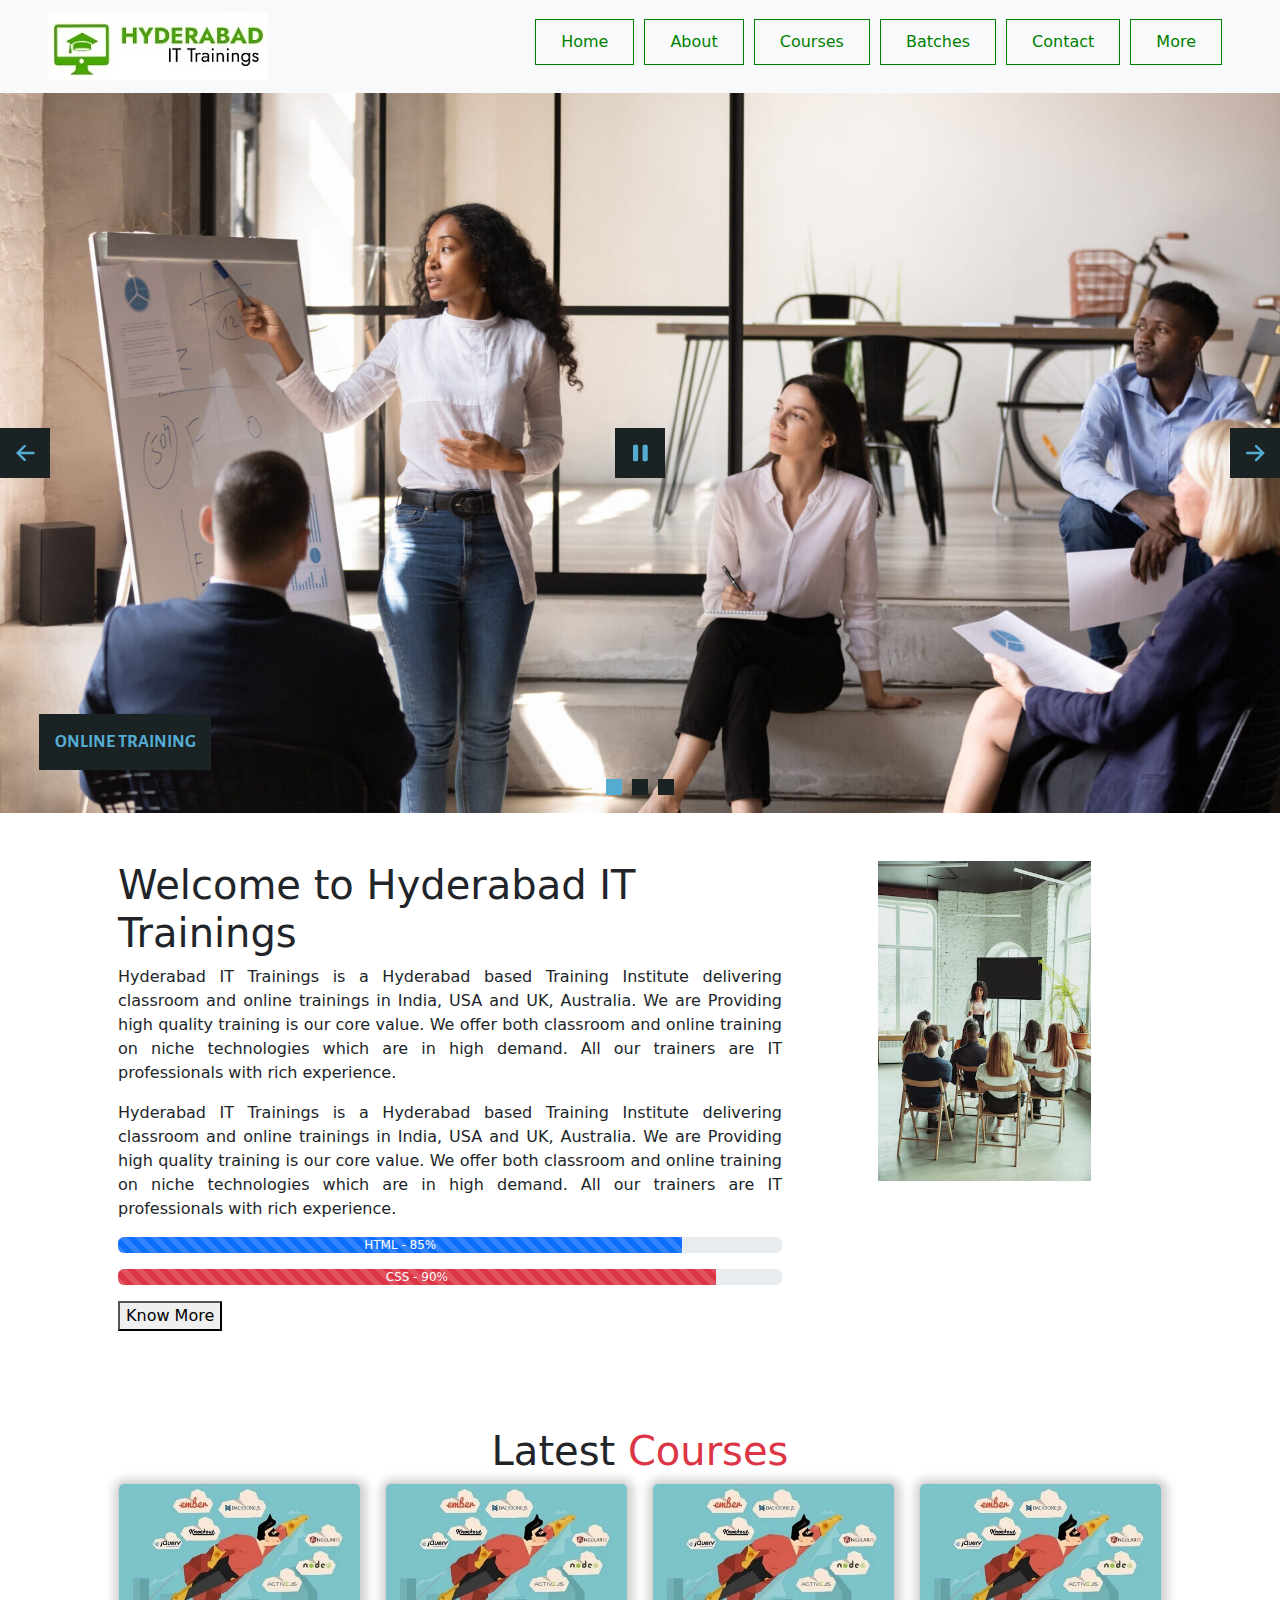
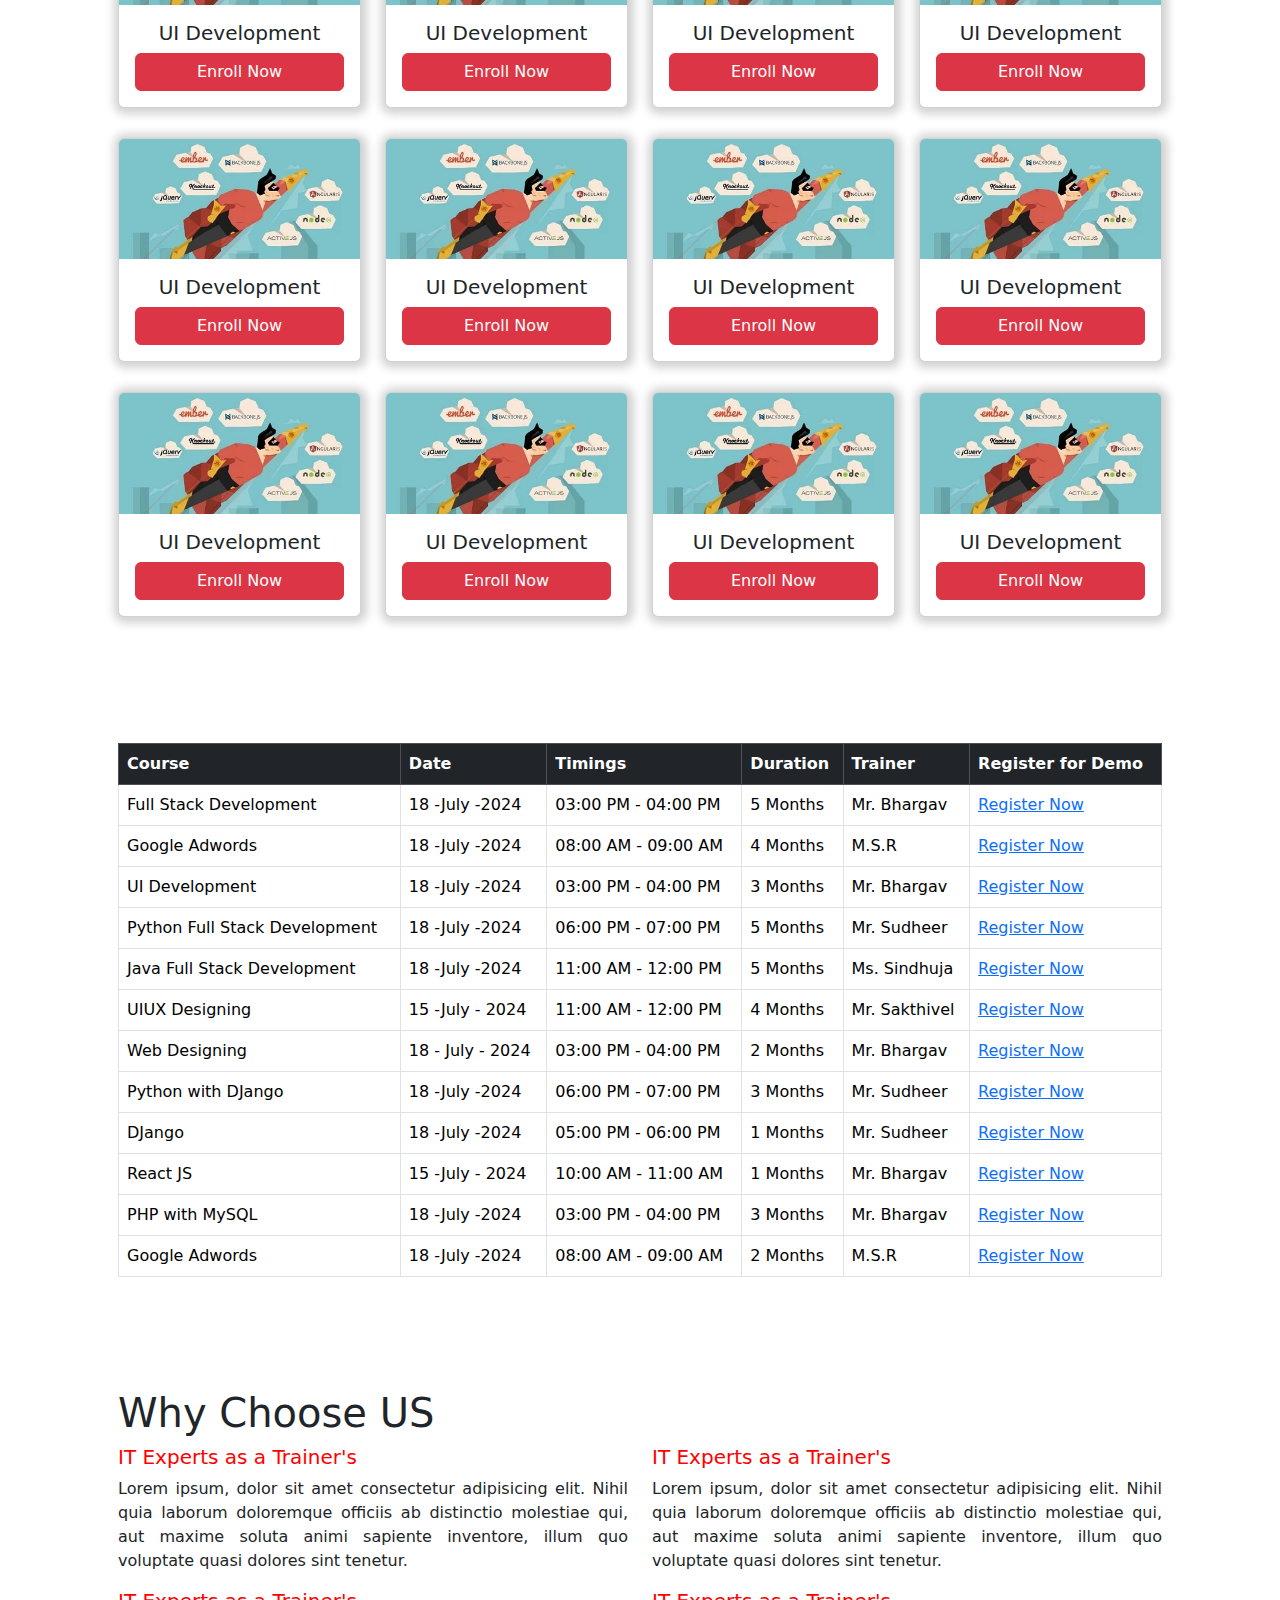
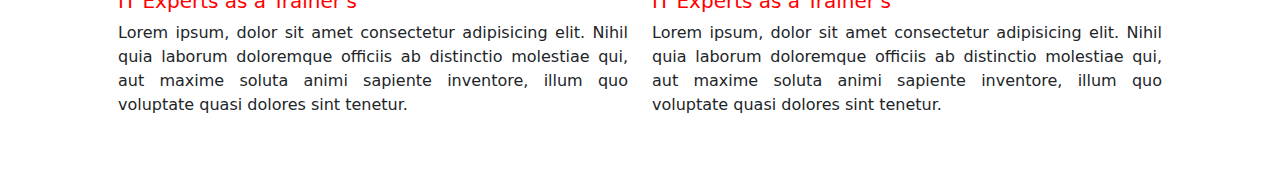
<file: index.html>
<!DOCTYPE html>
<html lang="en">

<head>
    <meta charset="UTF-8">
    <meta name="viewport" content="width=device-width, initial-scale=1.0">
    <title>Document</title>
    <link rel="stylesheet" href="css/bootstrap.min.css">
    <script src="js/bootstrap.bundle.min.js"></script>
    <link rel="stylesheet" href="style.css">
    <!-- Start WOWSlider.com HEAD section -->
    <link rel="stylesheet" type="text/css" href="engine1/style.css" />
    <script type="text/javascript" src="engine1/jquery.js"></script>
    <!-- End WOWSlider.com HEAD section -->
</head>

<body>
    <header class="container-fluid px-5 sticky-top bg-light">
        <nav class="navbar navbar-expand-md">
            <a class="navbar-brand" href="#">
                <img src="assets/logo.jpg" alt="">
            </a>
            <button class="navbar-toggler" data-bs-target="#mainNav" data-bs-toggle="collapse">
                <span class="navbar-toggler-icon"></span>
            </button>
            <div id="mainNav" class="collapse navbar-collapse justify-content-end">
                <ul class="navbar-nav">
                    <li class="nav-item">
                        <a href="#" class="nav-link">Home</a>
                    </li>
                    <li class="nav-item">
                        <a href="#about" class="nav-link">About</a>
                    </li>
                    <li class="nav-item">
                        <a href="#courses" class="nav-link">Courses</a>
                    </li>
                    <li class="nav-item">
                        <a href="#batches" class="nav-link">Batches</a>
                    </li>
                    <li class="nav-item">
                        <a href="#contact" class="nav-link">Contact</a>
                    </li>
                    <li class="nav-item">
                        <a href="#more" data-bs-toggle="offcanvas" class="nav-link">More</a>
                    </li>
                </ul>
            </div>
        </nav>
    </header>
    <!--Offcanvas Starts-->
    <div class="offcanvas offcanvas-end" id="more">
        <div class="offcanvas-header">
            <h5>Follow Us for More</h5>
            <button class="btn-close" data-bs-dismiss="offcanvas"></button>
        </div>
        <div class="offcanvas-body">
            <p>Lorem ipsum dolor sit amet consectetur adipisicing elit. Ab deleniti sed numquam ea tenetur est
                repudiandae iste, minima omnis eaque, quod earum obcaecati. Soluta quidem reiciendis debitis, minus
                officia atque?</p>
        </div>
    </div>
    <!--Offcanvas Ends-->
    <section class="container-fluid p-0" style="overflow: hidden;">
        <!-- Start WOWSlider.com BODY section -->
        <div id="wowslider-container1">
            <div class="ws_images">
                <ul>
                    <li><img src="data1/images/banner1.jpg" alt="Online Training" title="Online Training"
                            id="wows1_0" /></li>
                    <li><a href="#"><img src="data1/images/banner2.jpg" alt="javascript photo gallery"
                                title="Placement Assistance" id="wows1_1" /></a></li>
                    <li><img src="data1/images/banner3.jpg" alt="Learn From Developers" title="Learn From Developers"
                            id="wows1_2" /></li>
                </ul>
            </div>
            <div class="ws_bullets">
                <div>
                    <a href="#" title="Online Training"><span><img src="data1/tooltips/banner1.jpg"
                                alt="Online Training" />1</span></a>
                    <a href="#" title="Placement Assistance"><span><img src="data1/tooltips/banner2.jpg"
                                alt="Placement Assistance" />2</span></a>
                    <a href="#" title="Learn From Developers"><span><img src="data1/tooltips/banner3.jpg"
                                alt="Learn From Developers" />3</span></a>
                </div>
            </div>

        </div>
        <script type="text/javascript" src="engine1/wowslider.js"></script>
        <script type="text/javascript" src="engine1/script.js"></script>
        <!-- End WOWSlider.com BODY section -->
    </section>
    <section class="container" id="about">
        <div class="row">
            <div class="col-12 col-lg-8 p-5">
                <h1>Welcome to Hyderabad IT Trainings</h1>
                <p>Hyderabad IT Trainings is a Hyderabad based Training Institute delivering classroom and online
                    trainings in India, USA and UK, Australia. We are Providing high quality training is our core value.
                    We offer both classroom and online training on niche technologies which are in high demand. All our
                    trainers are IT professionals with rich experience.</p>
                <p>Hyderabad IT Trainings is a Hyderabad based Training Institute delivering classroom and online
                    trainings in India, USA and UK, Australia. We are Providing high quality training is our core value.
                    We offer both classroom and online training on niche technologies which are in high demand. All our
                    trainers are IT professionals with rich experience.</p>

                <div class="progress my-3">
                    <div class="progress-bar progress-bar-striped progress-bar-animated" style="width: 85%;">
                        HTML - 85%
                    </div>
                </div>
                <div class="progress my-3">
                    <div class="progress-bar progress-bar-striped progress-bar-animated bg-danger" style="width: 90%;">
                        CSS - 90%
                    </div>
                </div>



                <button data-bs-target="#more" data-bs-toggle="collapse">Know More</button>
                <div class="collapse" id="more">
                    <p>Hyderabad IT Trainings is a Hyderabad based Training Institute delivering classroom and online
                        trainings in India, USA and UK, Australia. We are Providing high quality training is our core
                        value.
                        We offer both classroom and online training on niche technologies which are in high demand. All
                        our
                        trainers are IT professionals with rich experience.</p>
                </div>
            </div>
            <div class="col-12 col-lg-4 p-5">
                <img src="about.avif" class="w-75" alt="">
            </div>
        </div>
    </section>

    <!--Modal Starts-->
    <div class="modal fade" id="enroll" data-bs-backdrop="static">
        <div class="modal-dialog modal-dialog-centered">
            <div class="modal-content">
                <div class="modal-header">
                    <h5 class="modal-title">Enroll Now</h5>
                    <button class="btn-close" data-bs-dismiss="modal"></button>
                </div>
                <div class="modal-body">
                    <form action="">
                        <div class="form-floating mb-3">
                            <input type="text" placeholder="" class=" form-control">
                            <label for="name">Name</label>
                        </div>
                        <div class="form-floating mb-3">
                            <input type="text" placeholder="" class=" form-control">
                            <label for="name">Email</label>
                        </div>
                        <div class="form-floating mb-3">
                            <input type="text" placeholder="" class=" form-control">
                            <label for="name">Mobile</label>
                        </div>
                        <select name="" id="" class="form-select">
                            <option value="" hidden>Interested Course</option>
                            <option value="">UI U Designing</option>
                            <option value="">UI Development</option>
                            <option value="">MERN Fullstack</option>
                        </select>

                </div>
                <div class="modal-footer">
                    <button data-bs-dismiss="modal" class="btn btn-danger">Spoil My Life</button>
                    <input type="submit" value="Start Your Journey" class="btn btn-success">
                    </form>
                </div>
            </div>
        </div>
    </div>
    <!--Modal Ends-->

    <section class=" container p-5 text-center" id="courses">
        <h1>Latest <span class="text-danger">Courses</span></h1>
        <div class="row">
            <div class="col-8 col-md-6 col-lg-4 col-xl-3 mx-auto">
                <div class="card">
                    <img src="assets/full-stack-dev-min.jpg" class="w-100" alt="">
                    <div class="card-body">
                        <h5 class="card-title">UI Development</h5> <button class="btn btn-danger w-100"
                            data-bs-target="#enroll" data-bs-toggle="modal">Enroll
                            Now</button>

                    </div>
                </div>
            </div>
            <div class="col-8 col-md-6 col-lg-4 col-xl-3 mx-auto">
                <div class="card">
                    <img src="assets/full-stack-dev-min.jpg" class="w-100" alt="">
                    <div class="card-body">
                        <h5 class="card-title">UI Development</h5> <button class="btn btn-danger w-100"
                            data-bs-target="#enroll" data-bs-toggle="modal">Enroll
                            Now</button>
                    </div>
                </div>
            </div>
            <div class="col-8 col-md-6 col-lg-4 col-xl-3 mx-auto">
                <div class="card">
                    <img src="assets/full-stack-dev-min.jpg" class="w-100" alt="">
                    <div class="card-body">
                        <h5 class="card-title">UI Development</h5> <button class="btn btn-danger w-100"
                            data-bs-target="#enroll" data-bs-toggle="modal">Enroll
                            Now</button>
                    </div>
                </div>
            </div>
            <div class="col-8 col-md-6 col-lg-4 col-xl-3 mx-auto">
                <div class="card">
                    <img src="assets/full-stack-dev-min.jpg" class="w-100" alt="">
                    <div class="card-body">
                        <h5 class="card-title">UI Development</h5> <button class="btn btn-danger w-100"
                            data-bs-target="#enroll" data-bs-toggle="modal">Enroll
                            Now</button>
                    </div>
                </div>
            </div>
            <div class="col-8 col-md-6 col-lg-4 col-xl-3 mx-auto">
                <div class="card">
                    <img src="assets/full-stack-dev-min.jpg" class="w-100" alt="">
                    <div class="card-body">
                        <h5 class="card-title">UI Development</h5> <button class="btn btn-danger w-100"
                            data-bs-target="#enroll" data-bs-toggle="modal">Enroll
                            Now</button>
                    </div>
                </div>
            </div>
            <div class="col-8 col-md-6 col-lg-4 col-xl-3 mx-auto">
                <div class="card">
                    <img src="assets/full-stack-dev-min.jpg" class="w-100" alt="">
                    <div class="card-body">
                        <h5 class="card-title">UI Development</h5> <button class="btn btn-danger w-100"
                            data-bs-target="#enroll" data-bs-toggle="modal">Enroll
                            Now</button>
                    </div>
                </div>
            </div>
            <div class="col-8 col-md-6 col-lg-4 col-xl-3 mx-auto">
                <div class="card">
                    <img src="assets/full-stack-dev-min.jpg" class="w-100" alt="">
                    <div class="card-body">
                        <h5 class="card-title">UI Development</h5> <button class="btn btn-danger w-100"
                            data-bs-target="#enroll" data-bs-toggle="modal">Enroll
                            Now</button>
                    </div>
                </div>
            </div>
            <div class="col-8 col-md-6 col-lg-4 col-xl-3 mx-auto">
                <div class="card">
                    <img src="assets/full-stack-dev-min.jpg" class="w-100" alt="">
                    <div class="card-body">
                        <h5 class="card-title">UI Development</h5> <button class="btn btn-danger w-100"
                            data-bs-target="#enroll" data-bs-toggle="modal">Enroll
                            Now</button>
                    </div>
                </div>
            </div>
            <div class="col-8 col-md-6 col-lg-4 col-xl-3 mx-auto">
                <div class="card">
                    <img src="assets/full-stack-dev-min.jpg" class="w-100" alt="">
                    <div class="card-body">
                        <h5 class="card-title">UI Development</h5> <button class="btn btn-danger w-100"
                            data-bs-target="#enroll" data-bs-toggle="modal">Enroll
                            Now</button>
                    </div>
                </div>
            </div>
            <div class="col-8 col-md-6 col-lg-4 col-xl-3 mx-auto">
                <div class="card">
                    <img src="assets/full-stack-dev-min.jpg" class="w-100" alt="">
                    <div class="card-body">
                        <h5 class="card-title">UI Development</h5> <button class="btn btn-danger w-100"
                            data-bs-target="#enroll" data-bs-toggle="modal">Enroll
                            Now</button>
                    </div>
                </div>
            </div>
            <div class="col-8 col-md-6 col-lg-4 col-xl-3 mx-auto">
                <div class="card">
                    <img src="assets/full-stack-dev-min.jpg" class="w-100" alt="">
                    <div class="card-body">
                        <h5 class="card-title">UI Development</h5> <button class="btn btn-danger w-100"
                            data-bs-target="#enroll" data-bs-toggle="modal">Enroll
                            Now</button>
                    </div>
                </div>
            </div>
            <div class="col-8 col-md-6 col-lg-4 col-xl-3 mx-auto">
                <div class="card">
                    <img src="assets/full-stack-dev-min.jpg" class="w-100" alt="">
                    <div class="card-body">
                        <h5 class="card-title">UI Development</h5> <button class="btn btn-danger w-100"
                            data-bs-target="#enroll" data-bs-toggle="modal">Enroll
                            Now</button>
                    </div>
                </div>
            </div>
        </div>
    </section>
    <section class=" container p-5 batches" id="batches">
        <div class="table-responsive">
            <table class=" table table-bordered table-hover">
                <thead class="table-dark">
                    <tr>
                        <th>Course</th>
                        <th>Date</th>
                        <th>Timings</th>
                        <th>Duration</th>
                        <th>Trainer</th>
                        <th>Register for Demo</th>
                    </tr>
                </thead>
                <tbody>
                    <tr>
                        <td>Full Stack Development</td>
                        <td>18 -July -2024</td>
                        <td>03:00 PM - 04:00 PM</td>
                        <td>5 Months</td>
                        <td>Mr. Bhargav</td>
                        <td><a href="https://hyderabadittrainings.com/mern-fullstack-developer-course-hyderabad.php">Register
                                Now</a></td>
                    </tr>
                    <tr>
                        <td>Google Adwords</td>
                        <td>18 -July -2024</td>
                        <td>08:00 AM - 09:00 AM</td>
                        <td>4 Months</td>
                        <td>M.S.R</td>
                        <td><a href="https://hyderabadittrainings.com/adwords-training-hyderabad.php">Register Now</a>
                        </td>
                    </tr>
                    <tr>
                        <td>UI Development</td>
                        <td>18 -July -2024</td>
                        <td>03:00 PM - 04:00 PM</td>
                        <td>3 Months</td>
                        <td>Mr. Bhargav</td>
                        <td><a href="https://hyderabadittrainings.com/ui-developer-course-hyderabad.php">Register
                                Now</a>
                        </td>
                    </tr>
                    <tr>
                        <td>Python Full Stack Development</td>
                        <td>18 -July -2024</td>
                        <td>06:00 PM - 07:00 PM</td>
                        <td>5 Months</td>
                        <td>Mr. Sudheer</td>
                        <td><a href="https://hyderabadittrainings.com/python-fullstack-developer-course-hyderabad.php">Register
                                Now</a></td>
                    </tr>
                    <tr>
                        <td>Java Full Stack Development</td>
                        <td>18 -July -2024</td>
                        <td>11:00 AM - 12:00 PM</td>
                        <td>5 Months</td>
                        <td>Ms. Sindhuja</td>
                        <td><a href="https://hyderabadittrainings.com/java-fullstack-developer-course-hyderabad.php">Register
                                Now</a></td>
                    </tr>
                    <tr>
                        <td>UIUX Designing</td>
                        <td>15 -July - 2024</td>
                        <td>11:00 AM - 12:00 PM</td>
                        <td>4 Months</td>
                        <td>Mr. Sakthivel</td>
                        <td><a href="https://hyderabadittrainings.com/ui-ux-designing-course-hyderabad.php">Register
                                Now</a>
                        </td>
                    </tr>
                    <tr>
                        <td>Web Designing</td>
                        <td>18 - July - 2024</td>
                        <td>03:00 PM - 04:00 PM</td>
                        <td>2 Months</td>
                        <td>Mr. Bhargav</td>
                        <td><a href="https://hyderabadittrainings.com/newbatches.php">Register Now</a></td>
                    </tr>
                    <tr>
                        <td>Python with DJango</td>
                        <td>18 -July -2024</td>
                        <td>06:00 PM - 07:00 PM</td>
                        <td>3 Months</td>
                        <td>Mr. Sudheer</td>
                        <td><a href="https://hyderabadittrainings.com/python-training-hyderabad.php">Register Now</a>
                        </td>
                    </tr>
                    <tr>
                        <td>DJango</td>
                        <td>18 -July -2024</td>
                        <td>05:00 PM - 06:00 PM</td>
                        <td>1 Months</td>
                        <td>Mr. Sudheer</td>
                        <td><a href="https://hyderabadittrainings.com/python-django-training-hyderabad.php">Register
                                Now</a>
                        </td>
                    </tr>
                    <tr>
                        <td>React JS</td>
                        <td>15 -July - 2024</td>
                        <td>10:00 AM - 11:00 AM</td>
                        <td>1 Months</td>
                        <td>Mr. Bhargav</td>
                        <td><a href="https://hyderabadittrainings.com/reactjs-training-hyderabad.php">Register Now</a>
                        </td>
                    </tr>
                    <tr>
                        <td>PHP with MySQL</td>
                        <td>18 -July -2024</td>
                        <td>03:00 PM - 04:00 PM</td>
                        <td>3 Months</td>
                        <td>Mr. Bhargav</td>
                        <td><a href="https://hyderabadittrainings.com/php-training-hyderabad.php">Register Now</a></td>
                    </tr>
                    <tr>
                        <td>Google Adwords</td>
                        <td>18 -July -2024</td>
                        <td>08:00 AM - 09:00 AM</td>
                        <td>2 Months</td>
                        <td>M.S.R</td>
                        <td><a href="https://hyderabadittrainings.com/adwords-training-hyderabad.php">Register Now</a>
                        </td>
                    </tr>
                </tbody>
            </table>
        </div>
    </section>
    <section class=" container p-5 choose ">
        <h1>Why Choose US</h1>
        <div class="row">
            <div class="col-12 col-lg-6">
                <h5>IT Experts as a Trainer's</h5>
                <p>Lorem ipsum, dolor sit amet consectetur adipisicing elit. Nihil quia laborum doloremque officiis ab
                    distinctio molestiae qui, aut maxime soluta animi sapiente inventore, illum quo voluptate quasi
                    dolores
                    sint tenetur. </p>
            </div>
            <div class="col-12 col-lg-6">
                <h5>IT Experts as a Trainer's</h5>
                <p>Lorem ipsum, dolor sit amet consectetur adipisicing elit. Nihil quia laborum doloremque officiis ab
                    distinctio molestiae qui, aut maxime soluta animi sapiente inventore, illum quo voluptate quasi
                    dolores
                    sint tenetur. </p>
            </div>
            <div class="col-12 col-lg-6">
                <h5>IT Experts as a Trainer's</h5>
                <p>Lorem ipsum, dolor sit amet consectetur adipisicing elit. Nihil quia laborum doloremque officiis ab
                    distinctio molestiae qui, aut maxime soluta animi sapiente inventore, illum quo voluptate quasi
                    dolores
                    sint tenetur. </p>
            </div>
            <div class="col-12 col-lg-6">
                <h5>IT Experts as a Trainer's</h5>
                <p>Lorem ipsum, dolor sit amet consectetur adipisicing elit. Nihil quia laborum doloremque officiis ab
                    distinctio molestiae qui, aut maxime soluta animi sapiente inventore, illum quo voluptate quasi
                    dolores
                    sint tenetur. </p>
            </div>
        </div>
    </section>
</body>

</html>
</file>
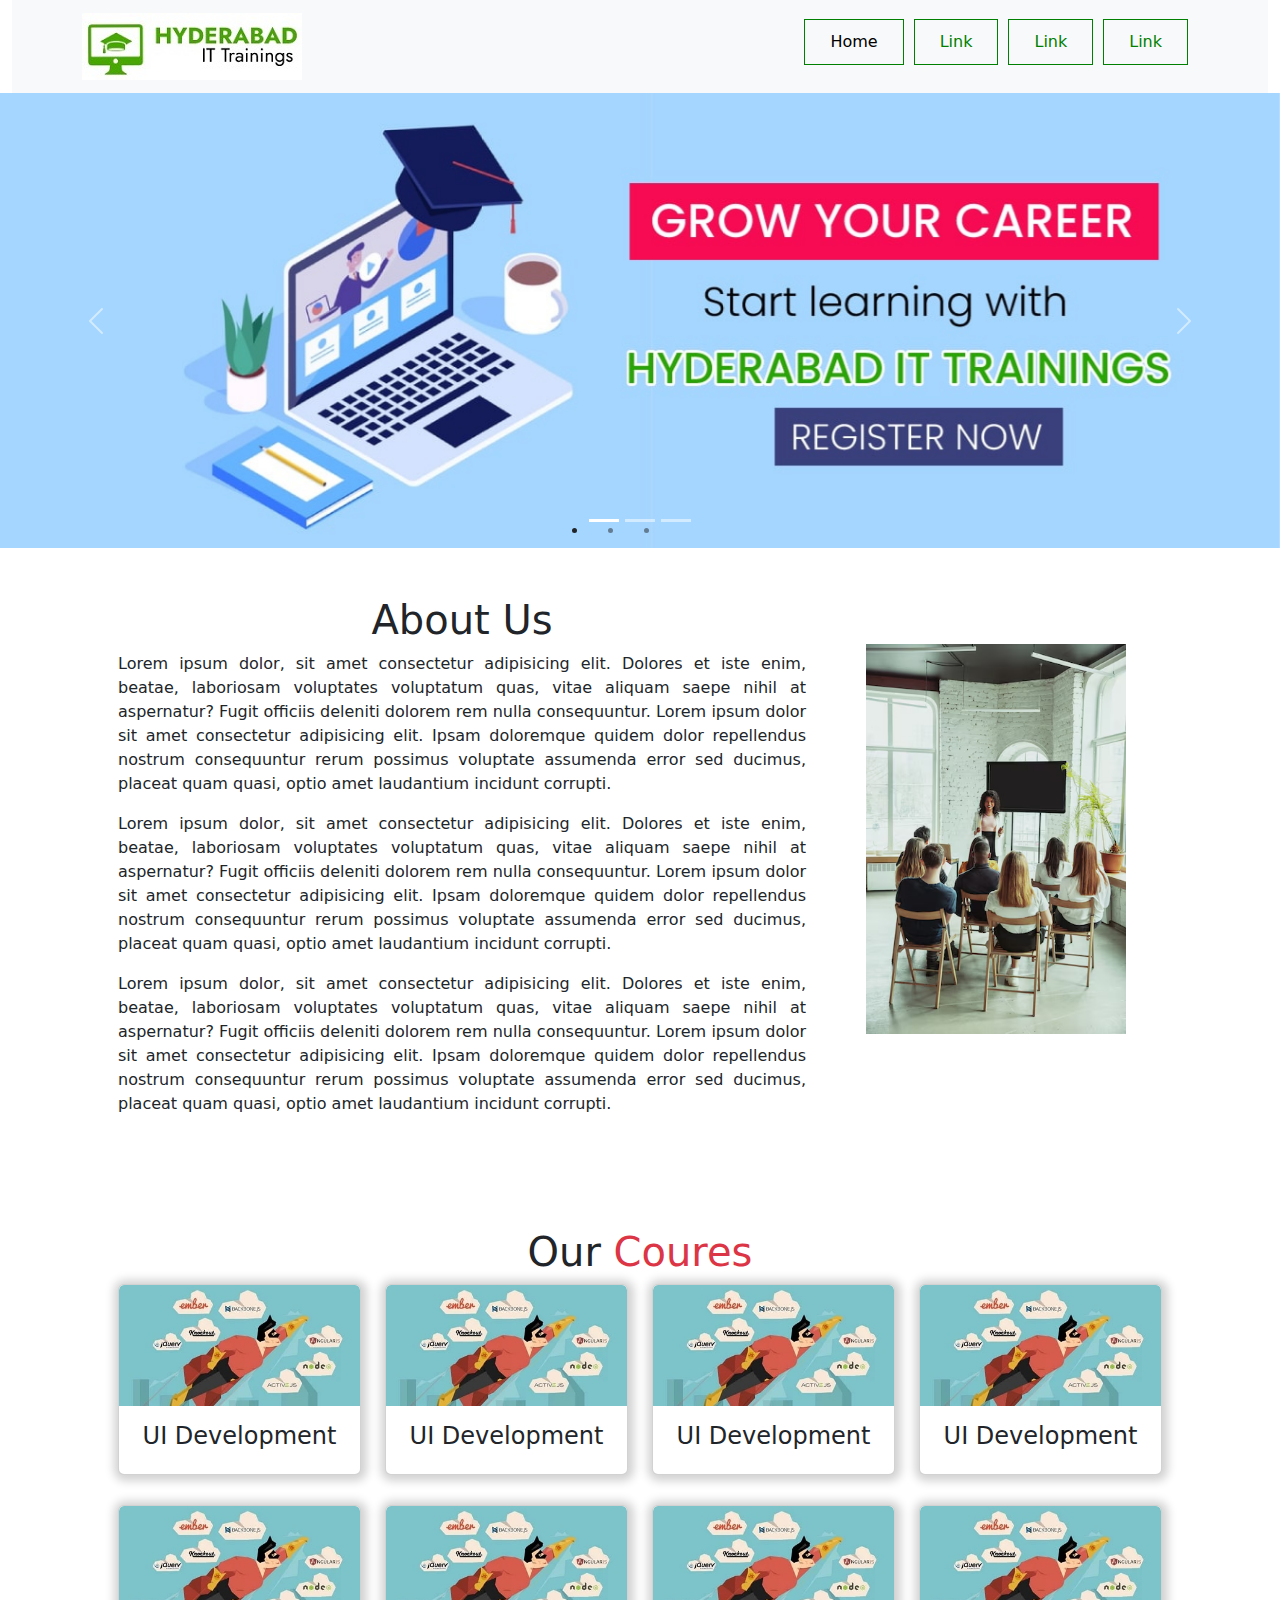
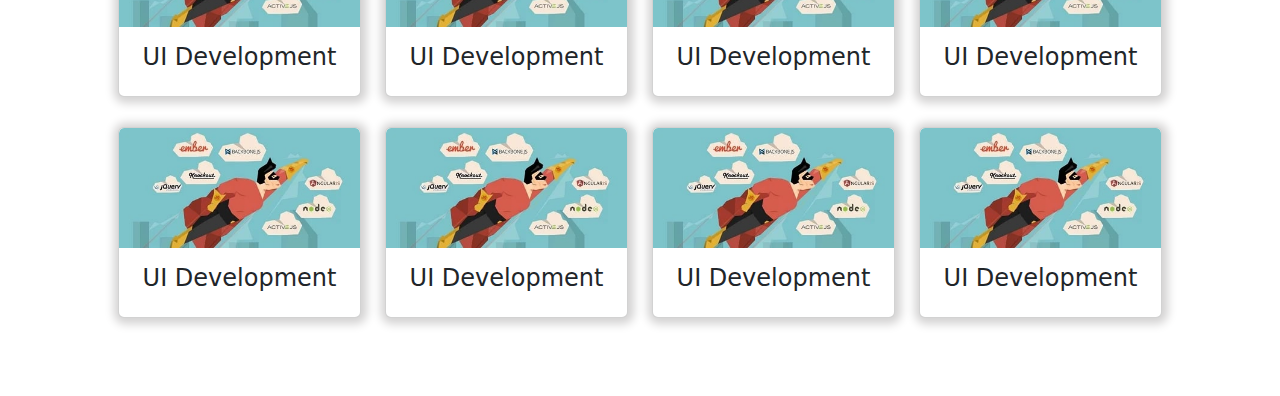
<file: snippt.html>
<!DOCTYPE html>
<html lang="en">

<head>
    <meta charset="UTF-8">
    <meta name="viewport" content="width=device-width, initial-scale=1.0">
    <title>Document</title>
    <link rel="stylesheet" href="css/bootstrap.min.css">
    <script src="js/bootstrap.bundle.min.js"></script>
    <link rel="stylesheet" href="style.css">
</head>

<body>
    <header class=" container-fluid">
        <nav class="navbar navbar-expand-sm navbar-light bg-light">
            <div class="container">
                <a class="navbar-brand" href="#">
                    <img src="assets/logo.jpg" alt="">
                </a>
                <button class="navbar-toggler d-lg-none" type="button" data-bs-toggle="collapse"
                    data-bs-target="#collapsibleNavId" aria-controls="collapsibleNavId" aria-expanded="false"
                    aria-label="Toggle navigation">
                    <span class="navbar-toggler-icon"></span>
                </button>
                <div class="collapse navbar-collapse" id="collapsibleNavId">
                    <ul class="navbar-nav ms-auto mt-2 mt-lg-0">
                        <li class="nav-item">
                            <a class="nav-link active" href="#" aria-current="page">Home
                                <span class="visually-hidden">(current)</span></a>
                        </li>
                        <li class="nav-item">
                            <a class="nav-link" href="#">Link</a>
                        </li>

                        <li class="nav-item">
                            <a class="nav-link" href="#">Link</a>
                        </li>

                        <li class="nav-item">
                            <a class="nav-link" href="#">Link</a>
                        </li>

                    </ul>

                </div>
            </div>
        </nav>

    </header>
    <section class=" container-fluid p-0">
        <div id="mainSlide" class="carousel slide" data-bs-ride="carousel">
            <div class="carousel-indicators">
                <li data-bs-target="#mainSlide" data-bs-slide-to="0" class="active" aria-current="true"
                    aria-label="First slide"></li>
                <li data-bs-target="#mainSlide" data-bs-slide-to="1" aria-label="Second slide"></li>
                <li data-bs-target="#mainSlide" data-bs-slide-to="2" aria-label="Third slide"></li>
            </div>
            <div class="carousel-inner" role="listbox">
                <div class="carousel-item active">
                    <img src="assets/DESK1-min.jpg" class="w-100 d-block" alt="First slide" />
                </div>
                <div class="carousel-item">
                    <img src="assets/desk2-min.jpg" class="w-100 d-block" alt="Second slide" />
                </div>
                <div class="carousel-item">
                    <img src="assets/desk3-min.jpg" class="w-100 d-block" alt="Third slide" />
                </div>
            </div>
            <button class="carousel-control-prev" type="button" data-bs-target="#mainSlide" data-bs-slide="prev">
                <span class="carousel-control-prev-icon" aria-hidden="true"></span>
                <span class="visually-hidden">Previous</span>
            </button>
            <button class="carousel-control-next" type="button" data-bs-target="#mainSlide" data-bs-slide="next">
                <span class="carousel-control-next-icon" aria-hidden="true"></span>
                <span class="visually-hidden">Next</span>
            </button>
        </div>

    </section>
    <section class="container p-5">
        <div class="row">
            <div class="col-12 col-lg-8">
                <h1 class="text-center">About Us</h1>
                <p>Lorem ipsum dolor, sit amet consectetur adipisicing elit. Dolores et iste enim, beatae, laboriosam
                    voluptates voluptatum quas, vitae aliquam saepe nihil at aspernatur? Fugit officiis deleniti dolorem
                    rem nulla consequuntur. Lorem ipsum dolor sit amet consectetur adipisicing elit. Ipsam doloremque
                    quidem dolor repellendus nostrum consequuntur rerum possimus voluptate assumenda error sed ducimus,
                    placeat quam quasi, optio amet laudantium incidunt corrupti.</p>
                <p>Lorem ipsum dolor, sit amet consectetur adipisicing elit. Dolores et iste enim, beatae, laboriosam
                    voluptates voluptatum quas, vitae aliquam saepe nihil at aspernatur? Fugit officiis deleniti dolorem
                    rem nulla consequuntur. Lorem ipsum dolor sit amet consectetur adipisicing elit. Ipsam doloremque
                    quidem dolor repellendus nostrum consequuntur rerum possimus voluptate assumenda error sed ducimus,
                    placeat quam quasi, optio amet laudantium incidunt corrupti.</p>
                <p>Lorem ipsum dolor, sit amet consectetur adipisicing elit. Dolores et iste enim, beatae, laboriosam
                    voluptates voluptatum quas, vitae aliquam saepe nihil at aspernatur? Fugit officiis deleniti dolorem
                    rem nulla consequuntur. Lorem ipsum dolor sit amet consectetur adipisicing elit. Ipsam doloremque
                    quidem dolor repellendus nostrum consequuntur rerum possimus voluptate assumenda error sed ducimus,
                    placeat quam quasi, optio amet laudantium incidunt corrupti.</p>
            </div>
            <div class="col-12 col-lg-4 p-5 aboutImg">
                <img src="about.avif" class="w-100" alt="">
            </div>
        </div>
    </section>
    <section class=" container p-5 text-center">
        <h1>Our <span class="text-danger">Coures</span></h1>
        <div class="row">
            <div class="col-12 col-md-6 col-lg-4 col-xl-3">
                <div class="card">
                    <img class="card-img-top" src="assets/full-stack-dev-min.jpg" alt="Title" />
                    <div class="card-body">
                        <h4 class="card-title">UI Development</h4>
                    </div>
                </div>

            </div>
            <div class="col-12 col-md-6 col-lg-4 col-xl-3">
                <div class="card">
                    <img class="card-img-top" src="assets/full-stack-dev-min.jpg" alt="Title" />
                    <div class="card-body">
                        <h4 class="card-title">UI Development</h4>
                    </div>
                </div>

            </div>
            <div class="col-12 col-md-6 col-lg-4 col-xl-3">
                <div class="card">
                    <img class="card-img-top" src="assets/full-stack-dev-min.jpg" alt="Title" />
                    <div class="card-body">
                        <h4 class="card-title">UI Development</h4>
                    </div>
                </div>

            </div>
            <div class="col-12 col-md-6 col-lg-4 col-xl-3">
                <div class="card">
                    <img class="card-img-top" src="assets/full-stack-dev-min.jpg" alt="Title" />
                    <div class="card-body">
                        <h4 class="card-title">UI Development</h4>
                    </div>
                </div>

            </div>
            <div class="col-12 col-md-6 col-lg-4 col-xl-3">
                <div class="card">
                    <img class="card-img-top" src="assets/full-stack-dev-min.jpg" alt="Title" />
                    <div class="card-body">
                        <h4 class="card-title">UI Development</h4>
                    </div>
                </div>

            </div>
            <div class="col-12 col-md-6 col-lg-4 col-xl-3">
                <div class="card">
                    <img class="card-img-top" src="assets/full-stack-dev-min.jpg" alt="Title" />
                    <div class="card-body">
                        <h4 class="card-title">UI Development</h4>
                    </div>
                </div>

            </div>
            <div class="col-12 col-md-6 col-lg-4 col-xl-3">
                <div class="card">
                    <img class="card-img-top" src="assets/full-stack-dev-min.jpg" alt="Title" />
                    <div class="card-body">
                        <h4 class="card-title">UI Development</h4>
                    </div>
                </div>

            </div>
            <div class="col-12 col-md-6 col-lg-4 col-xl-3">
                <div class="card">
                    <img class="card-img-top" src="assets/full-stack-dev-min.jpg" alt="Title" />
                    <div class="card-body">
                        <h4 class="card-title">UI Development</h4>
                    </div>
                </div>

            </div>
            <div class="col-12 col-md-6 col-lg-4 col-xl-3">
                <div class="card">
                    <img class="card-img-top" src="assets/full-stack-dev-min.jpg" alt="Title" />
                    <div class="card-body">
                        <h4 class="card-title">UI Development</h4>
                    </div>
                </div>

            </div>
            <div class="col-12 col-md-6 col-lg-4 col-xl-3">
                <div class="card">
                    <img class="card-img-top" src="assets/full-stack-dev-min.jpg" alt="Title" />
                    <div class="card-body">
                        <h4 class="card-title">UI Development</h4>
                    </div>
                </div>

            </div>
            <div class="col-12 col-md-6 col-lg-4 col-xl-3">
                <div class="card">
                    <img class="card-img-top" src="assets/full-stack-dev-min.jpg" alt="Title" />
                    <div class="card-body">
                        <h4 class="card-title">UI Development</h4>
                    </div>
                </div>

            </div>
            <div class="col-12 col-md-6 col-lg-4 col-xl-3">
                <div class="card">
                    <img class="card-img-top" src="assets/full-stack-dev-min.jpg" alt="Title" />
                    <div class="card-body">
                        <h4 class="card-title">UI Development</h4>
                    </div>
                </div>

            </div>
        </div>
    </section>
</body>

</html>
</file>
<file: style.css>
.card {
    margin-bottom: 30px;
    box-shadow: 1px 1px 10px 5px rgb(211, 210, 210);
    transition-duration: 0.5s;
    overflow: hidden;
}

.card:hover {
    box-shadow: 1px 1px 10px 5px rgb(162, 161, 161);
}

.card img {
    transition-duration: 0.5s;
}

.card img:hover {
    transform: scaleX(1.1);
}

.choose h5 {
    color: red;
}

.nav-link {
    background-color: transparent;
    border: 1px solid green;
    color: green;
    text-align: center;
    margin: 0px 10px 10px 0;
    padding: 10px 25px !important;
}

.nav-link:hover {
    background-color: green;
    color: white;
}

p {
    text-align: justify;
}

.aboutImg {
    display: none;
}

@media (min-width:992px) {

    .aboutImg {
        display: block;
    }
}

.banner1,
.banner2,
.banner3 {
    width: 100%;
    height: 400px;
    display: flex;
    justify-content: center;
    align-items: center;
    background-size: cover;
    color: white;
    text-shadow: 1px 1px 10px black;
    background-position: center;
}

.banner1 {
    background-image: url("assets/banner1.jpg");

}

.banner2 {
    background-image: url("assets/banner2.jpg");

}

.banner3 {
    background-image: url("assets/banner3.webp");
}

.ws_effect + div {
    display: none !important;
}
</file>
<file: engine1/style.css>
/*
 *	generated by WOW Slider 9.0
 *	template Convex
 */
@import url(https://fonts.googleapis.com/css?family=Gurajada&subset=latin,telugu);

@font-face {
	font-family: 'ws-ctrl-convex';
	src: url('ws-ctrl-convex.eot');
	src: url('ws-ctrl-convex.eot#iefix') format('embedded-opentype'),
		url('ws-ctrl-convex.svg#ws-ctrl-convex') format('svg');
	font-weight: normal;
	font-style: normal;
}

@font-face {
	font-family: 'ws-ctrl-convex';
	src: url('[data-uri]') format('woff'),
		url('[data-uri]') format('truetype');
}

#wowslider-container1 {
	display: table;
	zoom: 1;
	position: relative;
	width: 100%;
	max-width: 1280px;
	max-height: 720px;
	margin: 0px auto 0px;
	z-index: 90;
	text-align: left;
	/* reset align=center */
	font-size: 10px;
	text-shadow: none;
	/* fix some user styles */

	/* reset box-sizing (to boostrap friendly) */
	-webkit-box-sizing: content-box;
	-moz-box-sizing: content-box;
	box-sizing: content-box;
}

* html #wowslider-container1 {
	width: 1280px
}

#wowslider-container1 .ws_images ul {
	position: relative;
	width: 10000%;
	height: 100%;
	left: 0;
	list-style: none;
	margin: 0;
	padding: 0;
	border-spacing: 0;
	overflow: visible;
	/*table-layout:fixed;*/
}

#wowslider-container1 .ws_images ul li {
	position: relative;
	width: 1%;
	height: 100%;
	line-height: 0;
	/*opera*/
	overflow: hidden;
	float: left;
	/*font-size:0;*/
	padding: 0 0 0 0 !important;
	margin: 0 0 0 0 !important;
}

#wowslider-container1 .ws_images {
	position: relative;
	left: 0;
	top: 0;
	height: 100%;
	max-height: 720px;
	max-width: 1280px;
	vertical-align: top;
	border: none;
	overflow: hidden;
}

#wowslider-container1 .ws_images ul a {
	width: 100%;
	height: 100%;
	max-height: 720px;
	display: block;
	color: transparent;
}

#wowslider-container1 img {
	max-width: none !important;
}

#wowslider-container1 .ws_images .ws_list img,
#wowslider-container1 .ws_images>div>img {
	width: 100%;
	border: none 0;
	max-width: none;
	padding: 0;
	margin: 0;
}

#wowslider-container1 .ws_images>div>img {
	max-height: 720px;
}

#wowslider-container1 .ws_images iframe {
	position: absolute;
	z-index: -1;
}

#wowslider-container1 .ws-title>div {
	display: inline-block !important;
}

#wowslider-container1 a {
	text-decoration: none;
	outline: none;
	border: none;
}

#wowslider-container1 .ws_bullets {
	float: left;
	position: absolute;
	z-index: 70;
}

#wowslider-container1 .ws_bullets div {
	position: relative;
	float: left;
	font-size: 0px;
}

/* compatibility with Joomla styles */
#wowslider-container1 .ws_bullets a {
	line-height: 0;
}

#wowslider-container1 .ws_script {
	display: none;
}

#wowslider-container1 sound,
#wowslider-container1 object {
	position: absolute;
}


/* prevent some of users reset styles */
#wowslider-container1 .ws_effect {
	position: static;
	width: 100%;
	height: 100%;
}

#wowslider-container1 .ws_photoItem {
	border: 2em solid #fff;
	margin-left: -2em;
	margin-top: -2em;
}

#wowslider-container1 .ws_cube_side {
	background: #A6A5A9;
}


#wowslider-container1.ws_gestures {
	cursor: -webkit-grab;
	cursor: -moz-grab;
	cursor: url("[data-uri]"), move;
}

#wowslider-container1.ws_gestures.ws_grabbing {
	cursor: -webkit-grabbing;
	cursor: -moz-grabbing;
	cursor: url("[data-uri]"), move;
}

/* hide controls when video start play */
#wowslider-container1.ws_video_playing .ws_bullets,
#wowslider-container1.ws_video_playing .ws_fullscreen,
#wowslider-container1.ws_video_playing .ws_next,
#wowslider-container1.ws_video_playing .ws_prev {
	display: none;
}


/* youtube/vimeo buttons */
#wowslider-container1 .ws_video_btn {
	position: absolute;
	display: none;
	cursor: pointer;
	top: 0;
	left: 0;
	width: 100%;
	height: 100%;
	z-index: 55;
}

#wowslider-container1 .ws_video_btn.ws_youtube,
#wowslider-container1 .ws_video_btn.ws_vimeo {
	display: block;
}

#wowslider-container1 .ws_video_btn div {
	position: absolute;
	background-image: url(./playvideo.png);
	background-size: 200%;
	top: 50%;
	left: 50%;
	width: 7em;
	height: 5em;
	margin-left: -3.5em;
	margin-top: -2.5em;
}

#wowslider-container1 .ws_video_btn.ws_youtube div {
	background-position: 0 0;
}

#wowslider-container1 .ws_video_btn.ws_youtube:hover div {
	background-position: 100% 0;
}

#wowslider-container1 .ws_video_btn.ws_vimeo div {
	background-position: 0 100%;
}

#wowslider-container1 .ws_video_btn.ws_vimeo:hover div {
	background-position: 100% 100%;
}

#wowslider-container1 .ws_playpause.ws_hide {
	display: none !important;
}

/* bullets */
#wowslider-container1 .ws_bullets {
	padding: 0px;
}

#wowslider-container1 .ws_bullets a {
	position: relative;
	display: inline-block;
	width: 0;
	margin: 3px 5px;
	padding: 8px;

	-webkit-perspective: 80px;
	perspective: 80px;
}

#wowslider-container1 .ws_bullets a>span {
	position: absolute;
	display: block;
	top: 0;
	right: 0;
	height: 100%;
	width: 100%;
	-webkit-transform-style: preserve-3d;
	transform-style: preserve-3d;

	-webkit-transition: -webkit-transform 0.5s ease;
	transition: -webkit-transform 0.5s ease, transform 0.5s ease;
}

#wowslider-container1 .ws_bullets a>span:before,
#wowslider-container1 .ws_bullets a>span:after {
	content: '';
	display: block;
	height: 100%;
	background: #54ACD2;

	-webkit-transform: rotateX(-90deg) translateZ(-8px) translateY(8px);
	transform: rotateX(-90deg) translateZ(-8px) translateY(8px);
}

#wowslider-container1 .ws_bullets a>span:after {
	position: absolute;
	top: 0;
	left: 0;
	width: 100%;
	height: 100%;
	background: #1A2223;
	-webkit-transform: rotateX(0deg);
	transform: rotateX(0deg);
}

#wowslider-container1 .ws_bullets a.ws_overbull>span,
#wowslider-container1 .ws_bullets a.ws_selbull>span {
	-webkit-transform: rotateX(-90deg) translateZ(8px) translateY(8px);
	transform: rotateX(-90deg) translateZ(8px) translateY(8px);
}




/* play/pause, arrows */
#wowslider-container1 a.ws_next,
#wowslider-container1 a.ws_prev,
#wowslider-container1 .ws_playpause {
	position: absolute;
	font: 2em "ws-ctrl-convex";
	width: 2.5em;
	height: 2.5em;
	top: 50%;

	margin-top: -1.25em;
	color: #ffffff;
	z-index: 100;

	-webkit-perspective: 20em;
	perspective: 20em;
}

#wowslider-container1 a.ws_next {
	right: 0;
}

#wowslider-container1 a.ws_prev {
	left: 0;
}

#wowslider-container1 .ws_playpause {
	left: 50%;
	margin-left: -1.25em;
}

#wowslider-container1 a.ws_next>span,
#wowslider-container1 a.ws_prev>span,
#wowslider-container1 .ws_playpause>span,
#wowslider-container1 .ws_bullets a>span {
	display: block;
	-webkit-transform-style: preserve-3d;
	transform-style: preserve-3d;

	-webkit-transition: -webkit-transform 0.5s ease;
	transition: -webkit-transform 0.5s ease, transform 0.5s ease;
}


#wowslider-container1 a.ws_next>span:before,
#wowslider-container1 a.ws_prev>span:before,
#wowslider-container1 .ws_playpause>span:before,
#wowslider-container1 a.ws_next>span:after,
#wowslider-container1 a.ws_prev>span:after,
#wowslider-container1 .ws_playpause>span:after {
	display: block;
	text-align: center;
	line-height: 2.5em;
	height: 100%;
	background: #54ACD2;
	color: #1A2223;

	-webkit-transform: rotateX(-90deg) translateZ(-1.25em) translateY(1.25em);
	transform: rotateX(-90deg) translateZ(-1.25em) translateY(1.25em);
}

#wowslider-container1 .ws_play>span:before,
#wowslider-container1 .ws_play>span:after {
	content: "\e800";
}

#wowslider-container1 .ws_pause>span:before,
#wowslider-container1 .ws_pause>span:after {
	content: "\e801";
}

#wowslider-container1 a.ws_next>span:before,
#wowslider-container1 a.ws_next>span:after {
	content: '\e803';
}

#wowslider-container1 a.ws_prev>span:before,
#wowslider-container1 a.ws_prev>span:after {
	content: '\e802';
}

#wowslider-container1 a.ws_next>span:after,
#wowslider-container1 a.ws_prev>span:after,
#wowslider-container1 .ws_playpause>span:after {
	position: absolute;
	top: 0;
	left: 0;
	width: 100%;
	height: 100%;
	-webkit-transform: rotateX(0deg);
	transform: rotateX(0deg);
	background: #1A2223;
	color: #54ACD2;
}

#wowslider-container1 a.ws_next:hover>span,
#wowslider-container1 a.ws_prev:hover>span,
#wowslider-container1 .ws_playpause:hover>span {
	-webkit-transform: rotateX(-90deg) translateZ(1.25em) translateY(1.25em);
	transform: rotateX(-90deg) translateZ(1.25em) translateY(1.25em);
}

/* bottom center */
#wowslider-container1 .ws_bullets {
	bottom: 1.5em;
	left: 50%;
}

#wowslider-container1 .ws_bullets div {
	left: -50%;
}

#wowslider-container1 .ws-title {
	font: 1.3em 'Gurajada', serif;
	position: absolute;
	left: 2em;
	margin-right: 10em;
	z-index: 50;

	color: #fff;
	padding: 1em;
	bottom: 30px;
	top: auto;
	opacity: 1;
}

#wowslider-container1 .ws-title div,
#wowslider-container1 .ws-title span {
	display: inline-block;
	padding: 0.1em 0.6em;
	background-color: #1A2223;
	color: #54ACD2;
}

#wowslider-container1 .ws-title div {
	display: block;
	margin-top: 0.5em;
	font-size: 1.3em;
}

#wowslider-container1 .ws-title span {
	text-transform: uppercase;
	font-size: 2em;
}

#wowslider-container1 .ws_images>ul {
	animation: wsBasic 12s infinite;
	-moz-animation: wsBasic 12s infinite;
	-webkit-animation: wsBasic 12s infinite;
}

@keyframes wsBasic {
	0% {
		left: -0%
	}

	16.67% {
		left: -0%
	}

	33.33% {
		left: -100%
	}

	50% {
		left: -100%
	}

	66.67% {
		left: -200%
	}

	83.33% {
		left: -200%
	}
}

@-moz-keyframes wsBasic {
	0% {
		left: -0%
	}

	16.67% {
		left: -0%
	}

	33.33% {
		left: -100%
	}

	50% {
		left: -100%
	}

	66.67% {
		left: -200%
	}

	83.33% {
		left: -200%
	}
}

@-webkit-keyframes wsBasic {
	0% {
		left: -0%
	}

	16.67% {
		left: -0%
	}

	33.33% {
		left: -100%
	}

	50% {
		left: -100%
	}

	66.67% {
		left: -200%
	}

	83.33% {
		left: -200%
	}
}

#wowslider-container1 .ws_bullets a img {
	position: absolute;
	display: block;
	text-indent: 0;
	bottom: 15px;
	left: -43px;
	visibility: hidden;
	max-width: none;
}

#wowslider-container1 .ws_bullets a:hover img {
	visibility: visible;
}

#wowslider-container1 .ws_bulframe div div {
	height: 48px;
	overflow: visible;
	position: relative;
}

#wowslider-container1 .ws_bulframe div {
	left: 0;
	overflow: hidden;
	position: relative;
	width: 85px;
}

#wowslider-container1 .ws_bullets .ws_bulframe {
	position: absolute;
	display: none;
	bottom: 25px;
	margin-left: 8px;
	cursor: pointer;

	/* fixed bulframe hidding in Chrome */
	-webkit-transform: translateZ(0);
	-ms-transform: translateZ(0);
	-o-transform: translateZ(0);
	transform: translateZ(0);
}

#wowslider-container1 .ws_bulframe div div {
	height: auto;
}

@media all and (max-width:760px) {
	#wowslider-container1 .ws_fullscreen {
		display: block;
	}
}

@media all and (max-width:400px) {

	#wowslider-container1 .ws_controls,
	#wowslider-container1 .ws_bullets,
	#wowslider-container1 .ws_thumbs {
		display: none
	}
}


.ws_effect+div {
	display: none !important;
}
</file>
